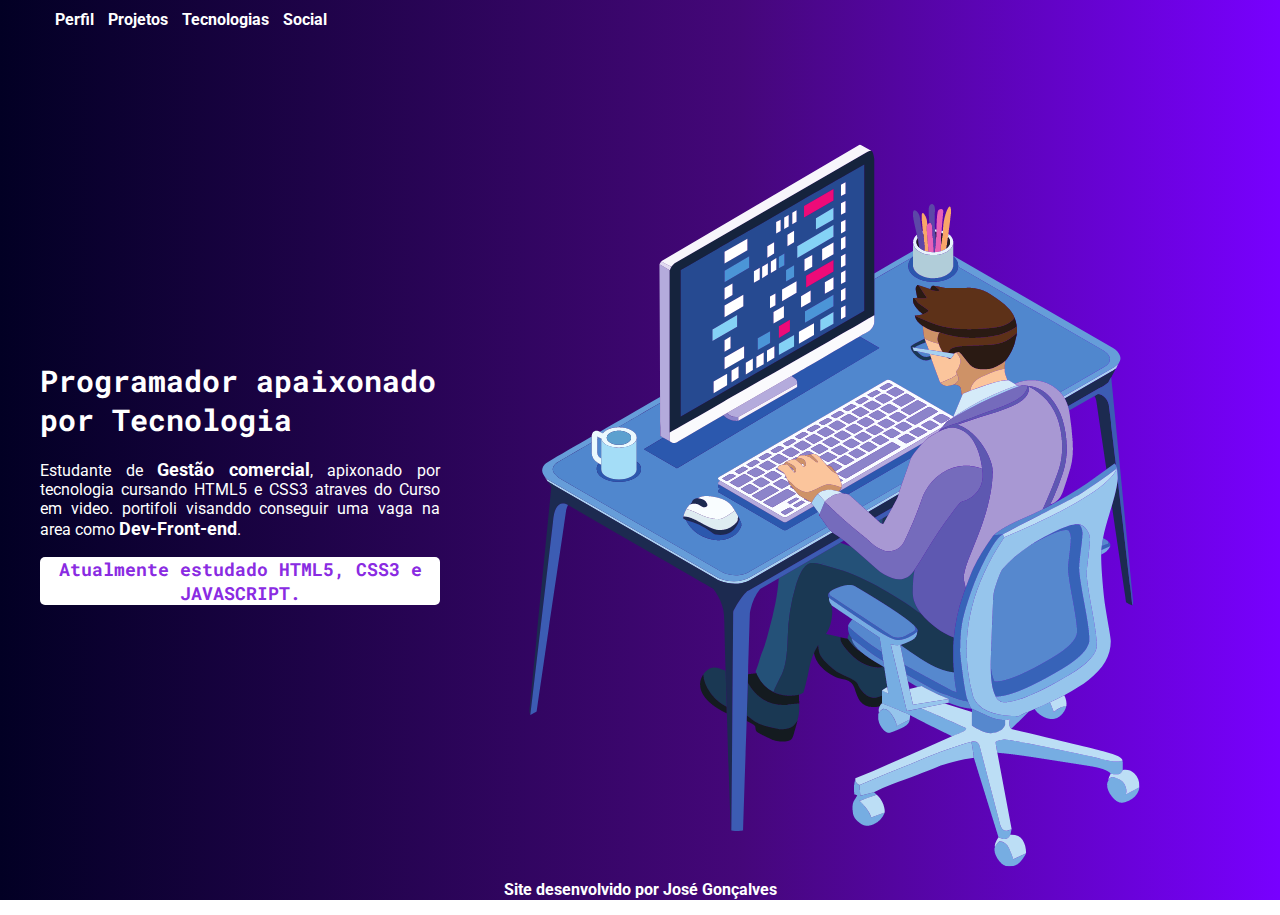
<file: index.html>
<!DOCTYPE html>
<html lang="pt-br">
  <head>
    <meta charset="UTF-8" />
    <meta http-equiv="X-UA-Compatible" content="IE=edge" />
    <meta name="viewport" content="width=device-width, initial-scale=1.0" />
    <link rel="stylesheet" href="./style/style.css" />
    <link rel="shortcut icon" href="./img/favicon.png" type="image/x-icon" />
    <title>Dev_Front</title>
  </head>
  <body>
    <header>
      <nav>
        <a href="https://github.com/JoseGoncalvess">Perfil</a>
        <a
          href="https://github.com/JoseGoncalvess?tab=repositories"
          target="_blank"
          >Projetos</a
        >
        <a href="#">Tecnologias</a>
        <a
          href="https://josegoncalvess.github.io/Projeto-Social./"
          target="_blank"
          >Social</a
        >
      </nav>
    </header>
    <main>
      <aside>
        <h1>Programador apaixonado por Tecnologia</h1>
        <p>
          Estudante de <strong>Gestão comercial</strong>, apixonado por
          tecnologia cursando HTML5 e CSS3 atraves do Curso em video. portifoli
          visanddo conseguir uma vaga na area como
          <strong>Dev-Front-end</strong>.
        </p>
        <p class="estudo">Atualmente estudado HTML5, CSS3 e JAVASCRIPT.</p>
      </aside>

      <article>
        <picture
          ><source media="(max-width:921px )" srcset="./img/dev-p.png" />
          <source media="(max-width:1250px )" srcset="./img/dev-m.png" />
          <img src="./img/dev-g.png" alt="dESENVOLVEDOR E SUAS TECNOLOGIAS"
        /></picture>
      </article>
    </main>
    <footer>
      <p>
        <a href="https://github.com/JoseGoncalvess" target="_blank"
          >Site desenvolvido por
          <abbr title="Perfil GitHub">José Gonçalves</abbr></a
        >
      </p>
    </footer>
  </body>
</html>
</file>
<file: style/style.css>
@charset 'UTF-8';

@import url('https://fonts.googleapis.com/css2?family=Roboto+Mono:wght@100;300;400;500;600;700&family=Roboto:wght@100;300;400;500;700;900&display=swap');

:root{
  --normal:'Roboto', sans-serif;
  --destaque:'Roboto Mono', monospace;
}
html, body{
  margin: 0;
  padding: 0;
  font-family: var(--normal);
  background-image: linear-gradient();
  max-width: 1200px;
  margin: 0 auto;
}
body{
  background: rgb(2,0,36);
background: linear-gradient(90deg, rgba(2,0,36,1) 0%, rgba(69,7,122,1) 58%, rgba(120,0,255,1) 100%);
background-attachment: fixed;
}
header{
  padding: 5px;
}
nav{
  margin: 5px;
  align-items: center;
}
a{
  text-decoration: none;
  color: rgb(255, 255, 255);
  text-decoration: none;
  font-family: var(--normal);
  padding: 5px;
  font-weight: bolder;
}
a:hover{
  background-color: white;
  color:rgba(120,0,255,1);
  border-radius: 5px;
  transition: 1.2s;
}
main{
  display: flex;
  flex-direction: row;
  justify-content: center;
  margin-top: 60px;
  height: 85vh;

}
aside{
margin: auto;
}

h1{
  font-family: var(--destaque);
  font-weight: bolder;
  color: white;
  font-size: 30px;
}
p{
  text-align: justify;
  color: white;
  font-size: var(--normal);
}
.estudo{
text-align: center;
font-size: 18px;
background-color: white;
border-radius: 5px;
color: blueviolet;
font-family: var(--destaque);
font-weight: bolder;
}
.estudo:hover{
background-color: rgba(108, 216, 0, 0.821);
color: white;
transition: 0.3ss;
}
strong{
  font-size: 18px;
}
strong:hover{
  background-color: white;
  color: rgba(120,0,255,1);
  border-radius: 5px;
}
abbr{
  text-decoration: none;
}

footer >p{
text-align: center;
}
footer > a {
  font-family: var(--normal);
 
}
</file>
